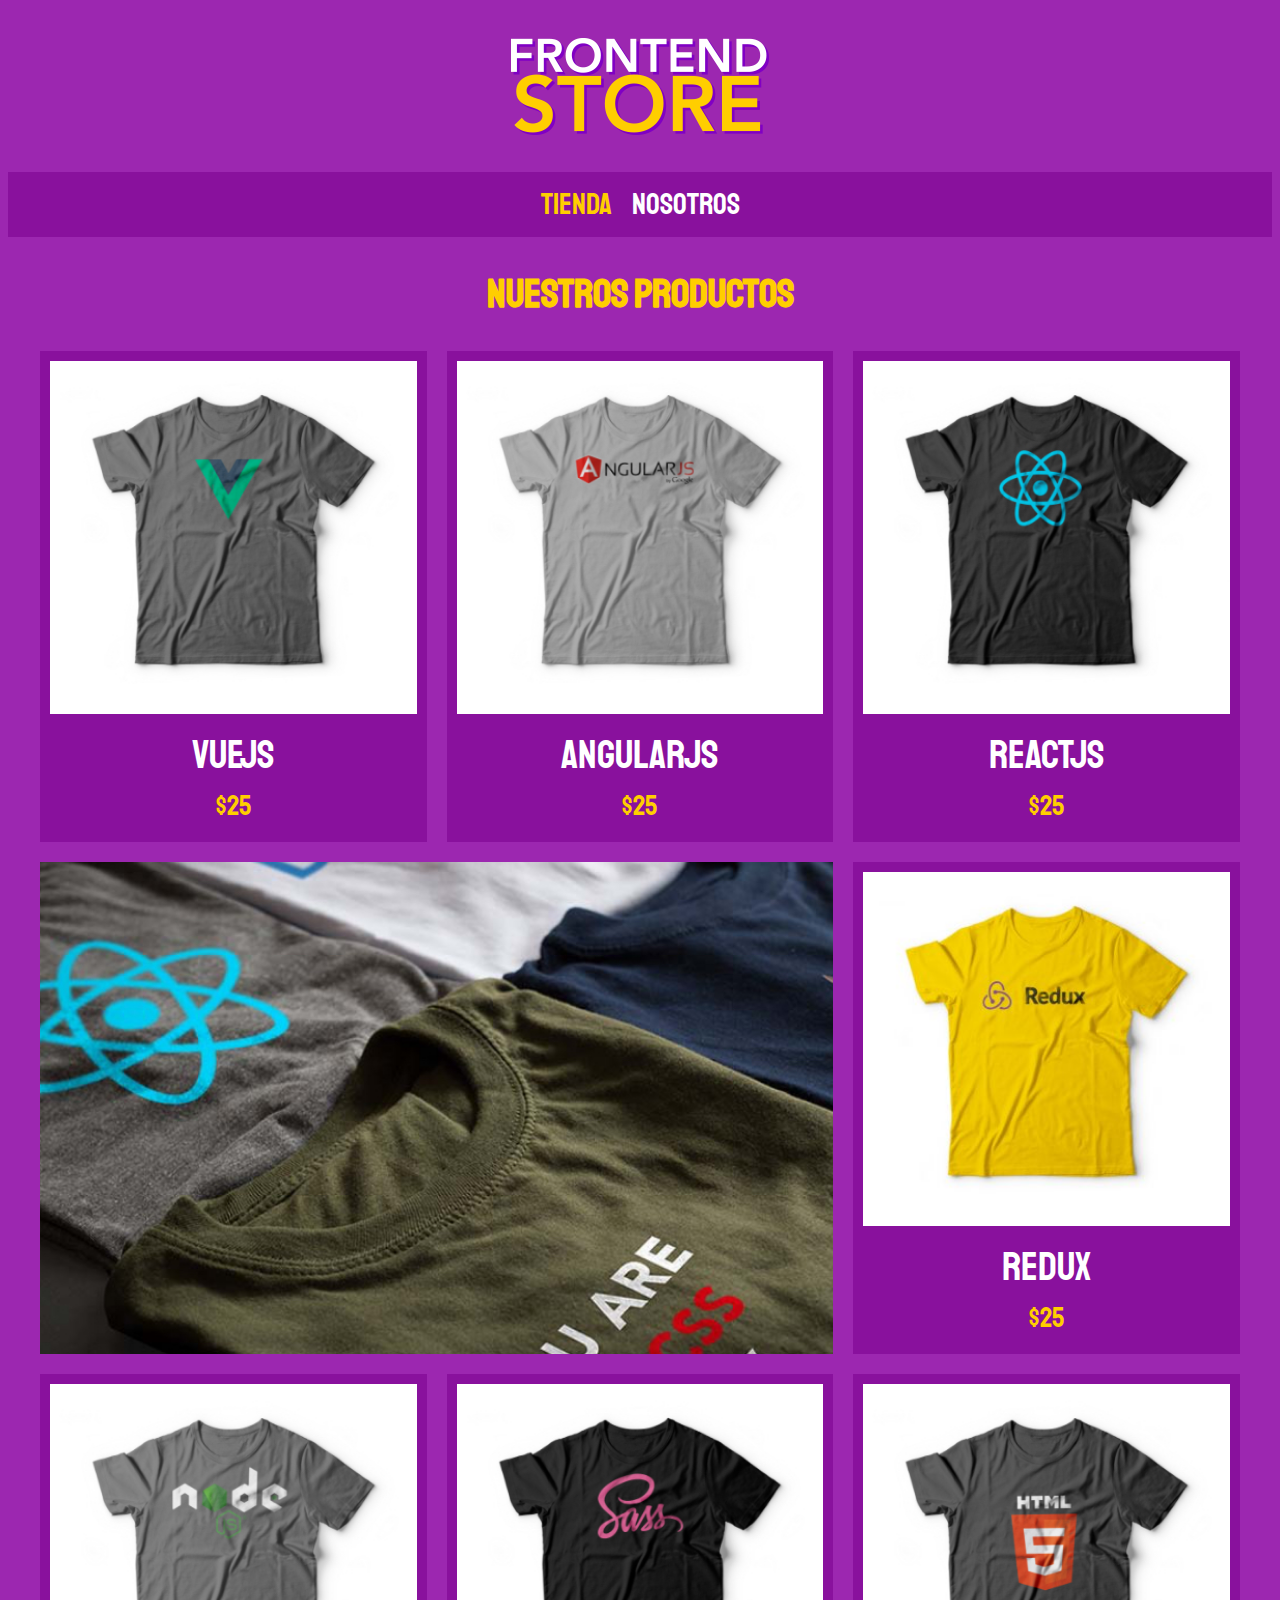
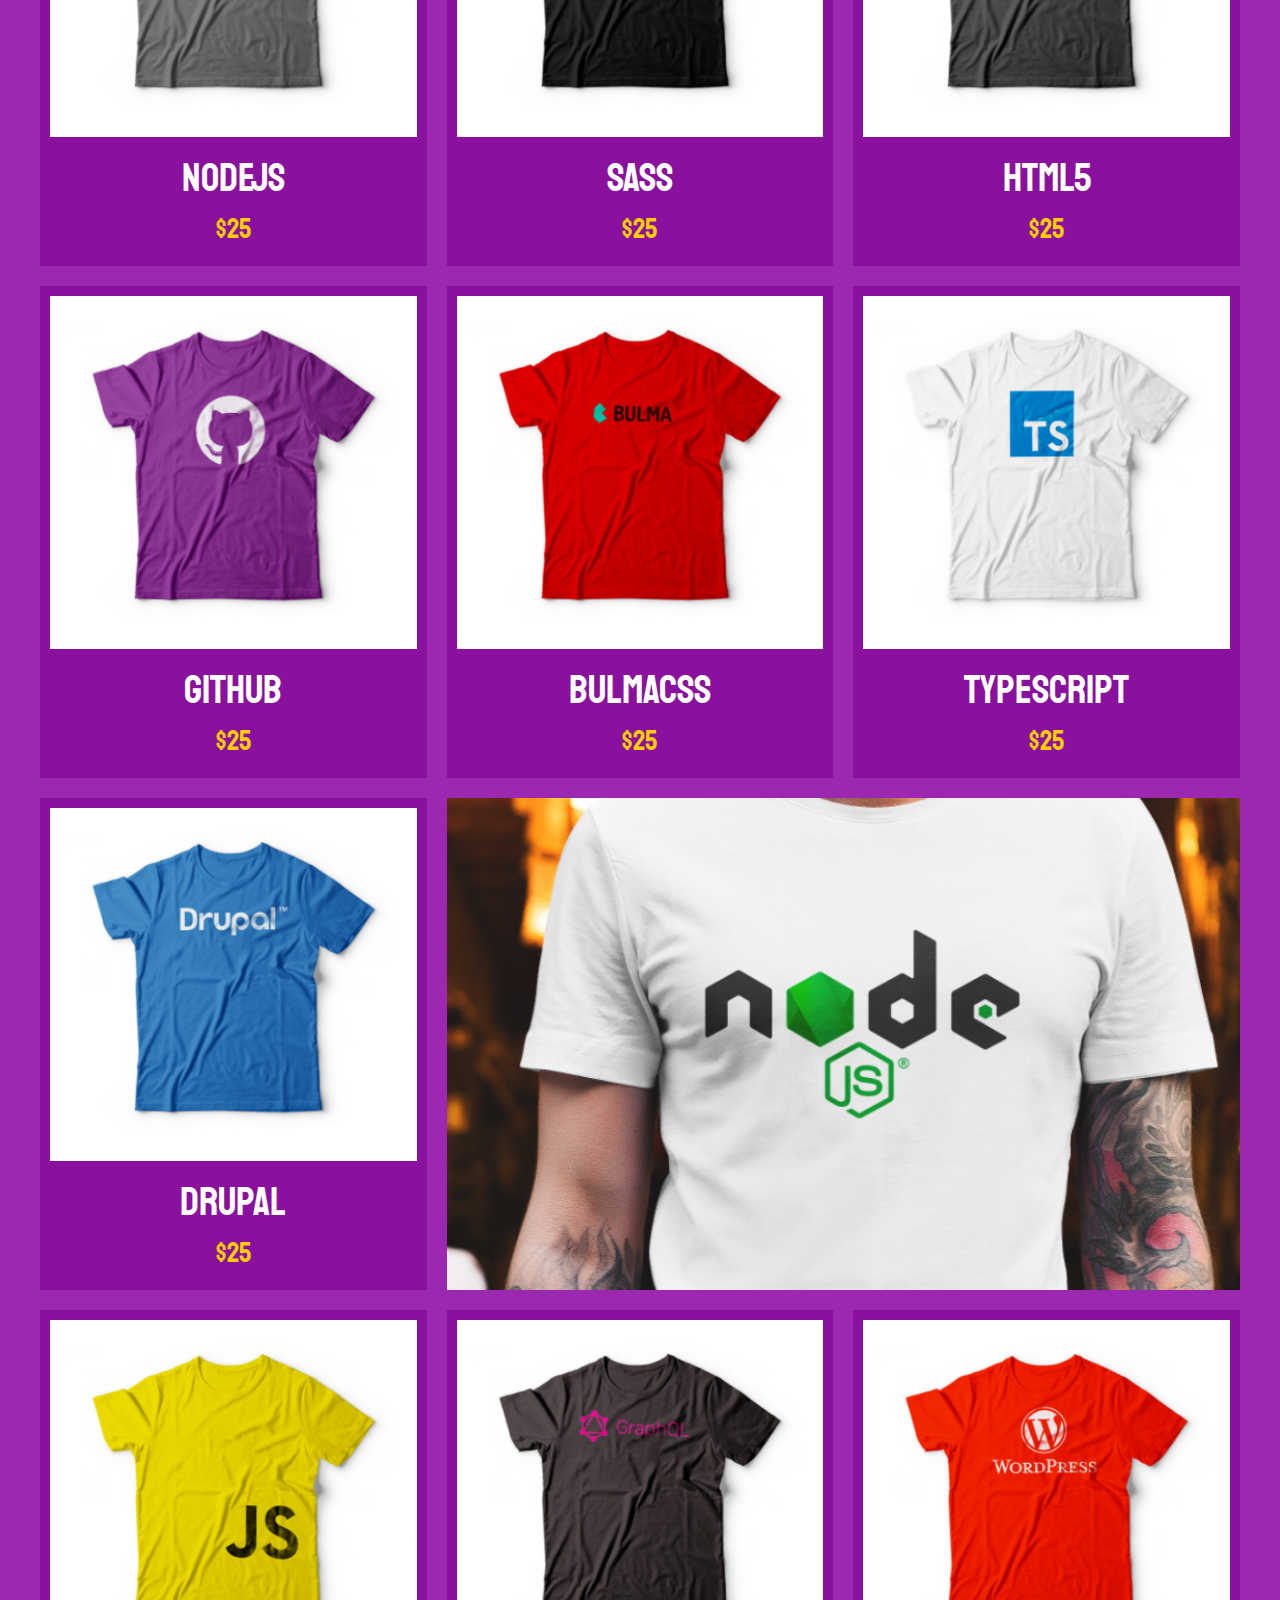
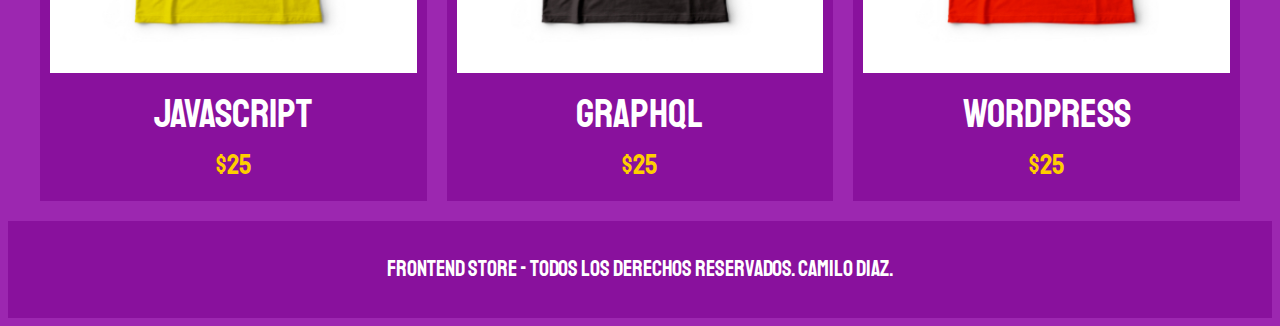
<file: FrontEnd_Store/index.html>
<!DOCTYPE html>
<html lang="en">
<head>
    <meta charset="UTF-8">
    <meta name="viewport" content="width=device-width, initial-scale=1.0">
    <title>FrontEnd Store</title>
    <link rel="stylesheet" href="css/normalice.css>
    <link rel="preconnect" href="https://fonts.googleapis.com">
    <link rel="preconnect" href="https://fonts.gstatic.com" crossorigin>
    <link href="https://fonts.googleapis.com/css2?family=Krub:wght@400;700&family=Staatliches&display=swap" rel="stylesheet">
    <link rel="stylesheet" href="css/styles.css">
</head>
<body>

    <header class="header">
        <a href="index.html">
            <img class="header__logo" src="img/logo.png" alt="logotipo">
        </a>
    </header>

    <nav class="navegacion">
        <a class="navegacion__enlace navegacion__enlace--activo" href="index.html">Tienda</a>
        <a class="navegacion__enlace" href="nosotros.html">Nosotros</a>  
    </nav>

    <main class="contenedor">
        <h1>Nuestros Productos</h1>

        <div class="grid">
            <div class="producto">
                <a href="producto.html">
                    <img class="producto__imagen" src="img/1.jpg" alt="imagen camisa">
                    <div class="producto__informacion">
                        <p  class="producto__nombre">VueJs</p>
                        <p class="producto__precio">$25</p>
                    </div>
                </a>
            </div> <!--Fin clase de producto-->
            <div class="producto">
                <a href="producto.html">
                    <img class="producto__imagen" src="img/2.jpg" alt="imagen camisa">
                    <div class="producto__informacion">
                        <p  class="producto__nombre">AngularJs</p>
                        <p class="producto__precio">$25</p>
                    </div>
                </a>
            </div> <!--Fin clase de producto-->
            <div class="producto">
                <a href="producto.html">
                    <img class="producto__imagen" src="img/3.jpg" alt="imagen camisa">
                    <div class="producto__informacion">
                        <p  class="producto__nombre">ReactJS</p>
                        <p class="producto__precio">$25</p>
                    </div>
                </a>
            </div> <!--Fin clase de producto-->
            <div class="producto">
                <a href="producto.html">
                    <img class="producto__imagen" src="img/4.jpg" alt="imagen camisa">
                    <div class="producto__informacion">
                        <p  class="producto__nombre">Redux</p>
                        <p class="producto__precio">$25</p>
                    </div>
                </a>
            </div> <!--Fin clase de producto-->
            <div class="producto">
                <a href="producto.html">
                    <img class="producto__imagen" src="img/5.jpg" alt="imagen camisa">
                    <div class="producto__informacion">
                        <p  class="producto__nombre">NodeJS</p>
                        <p class="producto__precio">$25</p>
                    </div>
                </a>
            </div> <!--Fin clase de producto-->
            <div class="producto">
                <a href="producto.html">
                    <img class="producto__imagen" src="img/6.jpg" alt="imagen camisa">
                    <div class="producto__informacion">
                        <p  class="producto__nombre">SASS</p>
                        <p class="producto__precio">$25</p>
                    </div>
                </a>
            </div> <!--Fin clase de producto-->
            <div class="producto">
                <a href="producto.html">
                    <img class="producto__imagen" src="img/7.jpg" alt="imagen camisa">
                    <div class="producto__informacion">
                        <p  class="producto__nombre">HTML5</p>
                        <p class="producto__precio">$25</p>
                    </div>
                </a>
            </div> <!--Fin clase de producto-->
            <div class="producto">
                <a href="producto.html">
                    <img class="producto__imagen" src="img/8.jpg" alt="imagen camisa">
                    <div class="producto__informacion">
                        <p  class="producto__nombre">Github</p>
                        <p class="producto__precio">$25</p>
                    </div>
                </a>
            </div> <!--Fin clase de producto-->
            <div class="producto">
                <a href="producto.html">
                    <img class="producto__imagen" src="img/9.jpg" alt="imagen camisa">
                    <div class="producto__informacion">
                        <p  class="producto__nombre">BulmaCSS</p>
                        <p class="producto__precio">$25</p>
                    </div>
                </a>
            </div> <!--Fin clase de producto-->
            <div class="producto">
                <a href="producto.html">
                    <img class="producto__imagen" src="img/10.jpg" alt="imagen camisa">
                    <div class="producto__informacion">
                        <p  class="producto__nombre">TypeScript</p>
                        <p class="producto__precio">$25</p>
                    </div>
                </a>
            </div> <!--Fin clase de producto-->
            <div class="producto">
                <a href="producto.html">
                    <img class="producto__imagen" src="img/11.jpg" alt="imagen camisa">
                    <div class="producto__informacion">
                        <p  class="producto__nombre">Drupal</p>
                        <p class="producto__precio">$25</p>
                    </div>
                </a>
            </div> <!--Fin clase de producto-->
            <div class="producto">
                <a href="producto.html">
                    <img class="producto__imagen" src="img/12.jpg" alt="imagen camisa">
                    <div class="producto__informacion">
                        <p  class="producto__nombre">JavaScript</p>
                        <p class="producto__precio">$25</p>
                    </div>
                </a>
            </div> <!--Fin clase de producto-->
            <div class="producto">
                <a href="producto.html">
                    <img class="producto__imagen" src="img/13.jpg" alt="imagen camisa">
                    <div class="producto__informacion">
                        <p  class="producto__nombre">GraphQL</p>
                        <p class="producto__precio">$25</p>
                    </div>
                </a>
            </div> <!--Fin clase de producto-->
            <div class="producto">
                <a href="producto.html">
                    <img class="producto__imagen" src="img/14.jpg" alt="imagen camisa">
                    <div class="producto__informacion">
                        <p  class="producto__nombre">WordPress</p>
                        <p class="producto__precio">$25</p>
                    </div>
                </a>
            </div> <!--Fin clase de producto-->

            <div class="grafico grafico--camisas"></div>
            <div class="grafico grafico--node"></div>
        </div>
    </main>

    <footer class="footer">
        <p class="footer__texto">FrontEnd Store - Todos los derechos reservados. Camilo Diaz.</p>
    </footer>

</body>
</html>
</file>
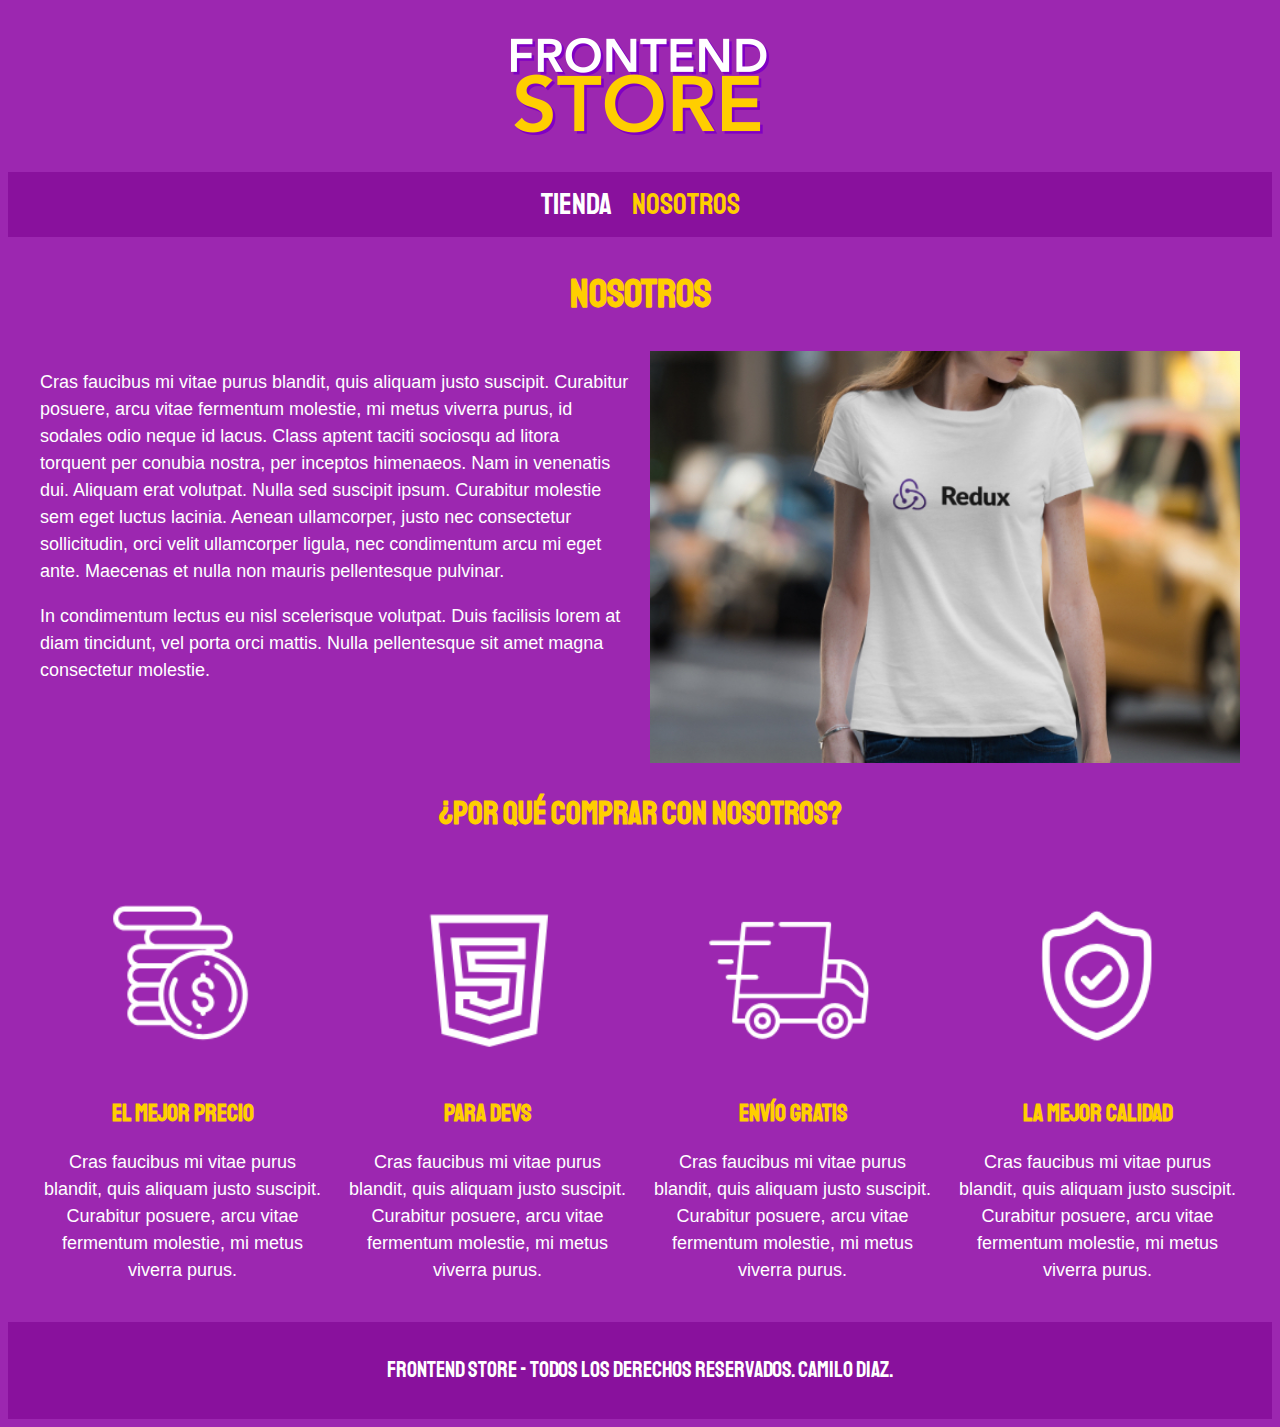
<file: FrontEnd_Store/nosotros.html>
<!DOCTYPE html>
<html lang="en">
<head>
    <meta charset="UTF-8">
    <meta name="viewport" content="width=device-width, initial-scale=1.0">
    <title>FrontEnd Store</title>
    <link rel="stylesheet" href="css/normalice.css>
    <link rel="preconnect" href="https://fonts.googleapis.com">
    <link rel="preconnect" href="https://fonts.gstatic.com" crossorigin>
    <link href="https://fonts.googleapis.com/css2?family=Krub:wght@400;700&family=Staatliches&display=swap" rel="stylesheet">
    <link rel="stylesheet" href="css/styles.css">
</head>
<body>

    <header class="header">
        <a href="index.html">
            <img class="header__logo" src="img/logo.png" alt="logotipo">
        </a>
    </header>

    <nav class="navegacion">
        <a class="navegacion__enlace" href="index.html">Tienda</a>
        <a class="navegacion__enlace navegacion__enlace--activo" href="nosotros.html">Nosotros</a>  
    </nav>

    <main class="contenedor">
        <h1>Nosotros</h1>

        <div class="nosotros">
            <div class="nosotros__contenido">
                <p>Cras faucibus mi vitae purus blandit, quis aliquam justo suscipit. Curabitur posuere, arcu vitae fermentum molestie, mi metus viverra purus, 
                    id sodales odio neque id lacus. Class aptent taciti sociosqu ad litora torquent per conubia nostra, per inceptos himenaeos. Nam in venenatis dui. 
                    Aliquam erat volutpat. Nulla sed suscipit ipsum. Curabitur molestie sem eget luctus lacinia. Aenean ullamcorper, justo nec consectetur sollicitudin, 
                    orci velit ullamcorper ligula, nec condimentum arcu mi eget ante.
                    Maecenas et nulla non mauris pellentesque pulvinar.</p>
            
                    <p>In condimentum lectus eu nisl scelerisque volutpat. Duis facilisis lorem at diam tincidunt, vel porta orci mattis. 
                    Nulla pellentesque sit amet magna consectetur molestie.</p>
            </div>
            <img class="nosotros__imagen" src="img/nosotros.jpg" alt="nosotros imagen">
        </div>
    </main>

    <section class="contenedor comprar">
        <h2 class="comprar__titulo">¿Por qué comprar con nosotros?</h2>

        <div class="bloques">
            <div class="bloque">
                <img class="bloque__imagen" src="img/icono_1.png" alt="icono1">
                <h3 class="bloque__titulo">El mejor precio</h3>
                <p>Cras faucibus mi vitae purus blandit, quis aliquam justo suscipit. Curabitur posuere, arcu vitae fermentum molestie, mi metus viverra purus.</p>
            </div> <!--bloque-->

            <div class="bloque">
                <img class="bloque__imagen" src="img/icono_2.png" alt="icono2">
                <h3 class="bloque__titulo">Para Devs</h3>
                <p>Cras faucibus mi vitae purus blandit, quis aliquam justo suscipit. Curabitur posuere, arcu vitae fermentum molestie, mi metus viverra purus.</p>
            </div> <!--bloque-->

            <div class="bloque">
                <img class="bloque__imagen" src="img/icono_3.png" alt="icono3">
                <h3 class="bloque__titulo">Envío Gratis</h3>
                <p>Cras faucibus mi vitae purus blandit, quis aliquam justo suscipit. Curabitur posuere, arcu vitae fermentum molestie, mi metus viverra purus.</p>
            </div> <!--bloque-->

            <div class="bloque">
                <img class="bloque__imagen" src="img/icono_4.png" alt="icono4">
                <h3 class="bloque__titulo">La Mejor Calidad</h3>
                <p>Cras faucibus mi vitae purus blandit, quis aliquam justo suscipit. Curabitur posuere, arcu vitae fermentum molestie, mi metus viverra purus.</p>
            </div> <!--bloque-->
        </div> <!--bloques-->
    </section>
    <footer class="footer">
        <p class="footer__texto">FrontEnd Store - Todos los derechos reservados. Camilo Diaz.</p>
    </footer>

</body>
</html>
</file>
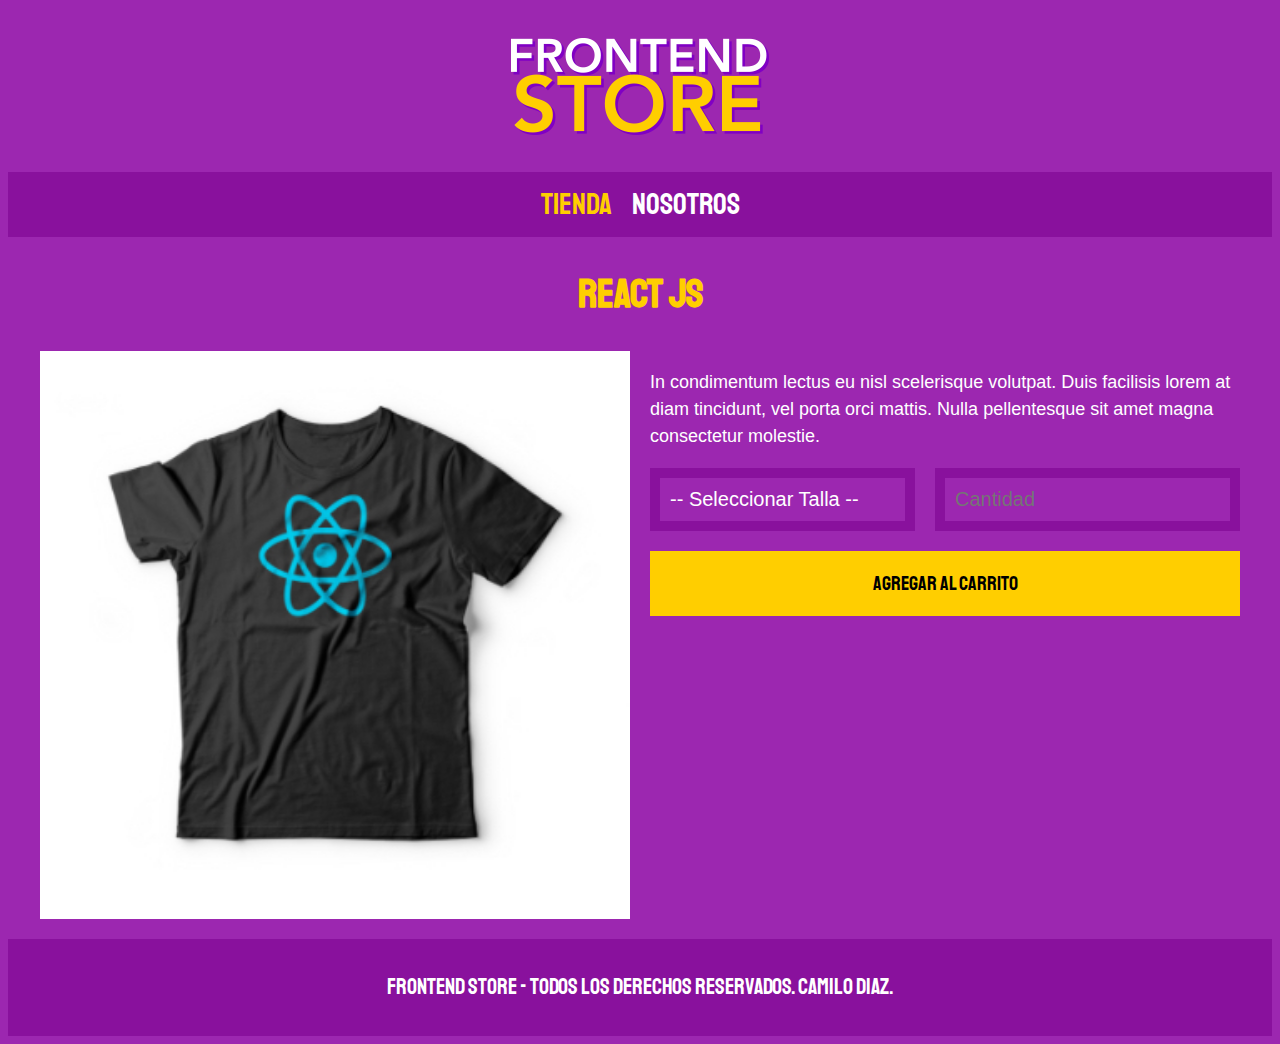
<file: FrontEnd_Store/producto.html>
<!DOCTYPE html>
<html lang="en">
<head>
    <meta charset="UTF-8">
    <meta name="viewport" content="width=device-width, initial-scale=1.0">
    <title>FrontEnd Store</title>
    <link rel="stylesheet" href="css/normalice.css>
    <link rel="preconnect" href="https://fonts.googleapis.com">
    <link rel="preconnect" href="https://fonts.gstatic.com" crossorigin>
    <link href="https://fonts.googleapis.com/css2?family=Krub:wght@400;700&family=Staatliches&display=swap" rel="stylesheet">
    <link rel="stylesheet" href="css/styles.css">
</head>
<body>

    <header class="header">
        <a href="index.html">
            <img class="header__logo" src="img/logo.png" alt="logotipo">
        </a>
    </header>

    <nav class="navegacion">
        <a class="navegacion__enlace navegacion__enlace--activo" href="index.html">Tienda</a>
        <a class="navegacion__enlace" href="nosotros.html">Nosotros</a>  
    </nav>

    <main class="contenedor">
        <h1>React JS</h1>

        <div class="camisa">
            <img class="camisa__imagen" src="img/3.jpg" alt="imagen del producto">

            <div class="camisa__contenido">
                <p>In condimentum lectus eu nisl scelerisque volutpat. Duis facilisis lorem at diam tincidunt, vel porta orci mattis.
                    Nulla pellentesque sit amet magna consectetur molestie.
                </p>

                <form class="formulario">
                    <select class="formulario__campo">
                        <option disabled selected> -- Seleccionar Talla --</option>
                        <option>Pequeña</option>
                        <option>Mediana</option>
                        <option>Grande</option>
                    </select>

                    <input class="formulario__campo" type="number" placeholder="Cantidad" min="1">
                    <input class="formulario__submit" type="submit" value="Agregar al Carrito">
                </form>     
            </div>
        </div>
    </main>

    <footer class="footer">
        <p class="footer__texto">FrontEnd Store - Todos los derechos reservados. Camilo Diaz.</p>
    </footer>

</body>
</html>
</file>
<file: FrontEnd_Store/css/styles.css>
/*usamos custom properties*/

:root {
    --primario: #9C27B0;
    --primarioOscuro: #89119D;
    --secundario: #FFCE00;
    --secunarioOscuro: rgb(233, 287, 2);
    --blanco: #FFF;
    --negro: #000;

    --fuentePrincipal: 'Staatliches', cursive;
}

/*selectores universales*/
html {
    box-sizing: border-box;
    font-size: 62.5%;
  }
  *, *:before, *:after {
    box-sizing: inherit;
  }

 /*globales*/
 
 body {
    background-color: var(--primario);
    font-size: 1.6rem;
    line-height: 1.5;
 }

p {
    font-size: 1.8rem;
    font-family: Arial, Helvetica, sans-serif;
    color: var(--blanco);
 }

a {
    text-decoration: none;
}

img {
    width: 100%;
}

.contenedor {
    max-width: 120rem;
    margin: 0 auto;
}

h1, h2, h3 {
    text-align: center;
    color: var(--secundario);
    font-family: var(--fuentePrincipal);
}

h1 {
    font-size: 4rem;
}
h2 {
    font-size: 3.2rem;
}
h3 {
    font-size: 2.4rem;
}

/* -- header --*/

.header {
    display: flex;
    justify-content: center;
}

.header__logo {
    margin: 3rem 0;
}

/*footer*/

.footer {
    background-color: var(--primarioOscuro);
    padding: 1rem 0;
    margin-top: 2rem;
}

.footer__texto {
    font-family: var(--fuentePrincipal);
    text-align: center;
    font-size: 2.2rem;
}
/*navegacion*/

.navegacion {
    background-color: var(--primarioOscuro);
    padding: 1rem 0;
    display: flex;
    justify-content: center;
    gap: 2rem; /*separa los elementos*/
}

.navegacion__enlace {
    font-family: var(--fuentePrincipal);
    color: var(--blanco);
    font-size: 3rem;

}

.navegacion__enlace--activo,
.navegacion__enlace:hover {
    color: var(--secundario);
}

/*  GRID */

.grid {
    display: grid;
    grid-template-columns: repeat(2, 1fr);
    gap: 2rem;
}

@media (min-width: 768px) {
    .grid {
        grid-template-columns: repeat(3, 1fr);
    }
}

/*productos*/

.producto {
    background-color: var(--primarioOscuro);
    padding: 1rem;
}

.producto__nombre {
    font-size: 4rem;
}

.producto__precio {
    font-size: 2.8rem;
    color: var(--secundario);
}

.producto__nombre, 
.producto__precio {
    font-family: var(--fuentePrincipal);
    margin: 1rem 0;
    text-align: center;
    line-height: 1.2;
}

/* graficos */

.grafico {
    min-height: 30rem;
    background-repeat: no-repeat;
    background-size: cover;
    grid-column: 1 / 3;
}

.grafico--camisas {
    grid-row: 2 /3 ;
    background-image: url(../img/grafico1.jpg);
}

.grafico--node {
    background-image: url(../img/grafico2.jpg);
    grid-row: 8 / 9;
}

@media (min-width: 768px) {
    .grafico--node {
        grid-row: 5 / 6;
        grid-column: 2 / 4;
    }
}

/*nosotros*/

.nosotros {
    display: grid;
    grid-template-rows: repeat(2, auto);
    
}

@media (min-width: 768px) {
    .nosotros {
        grid-template-columns: repeat(2, 1fr);
        column-gap: 2rem;
    }
}
.nosotros__imagen {
    grid-row: 1 / 2;
}

@media (min-width: 768px) {
    .nosotros__imagen {
        grid-column: 2 / 3;
    }
}


/*bloques*/

.bloques {
    display: grid;
    grid-template-columns: repeat(2,  1fr);
    gap: 2rem;
}

@media (min-width: 768px) {
    .bloques {
        grid-template-columns: repeat(4,  1fr);
    }
}

.bloque {
    text-align: center;
}

.bloque__titulo {
    margin: 0;
}

/*pagina del producto*/

@media (min-width: 768px) {
    .camisa {
        display: grid;
        grid-template-columns: repeat(2, 1fr);
        column-gap: 2rem;
    }
}

.formulario {
     display: grid;
     grid-template-columns: repeat(2, 1fr);
     gap: 2rem;
}

.formulario__campo {

    border: 1rem solid var(--primarioOscuro);
    background-color: var(--primario);
    color: var(--blanco);
    font-size: 2rem;
    font-family: Arial, Helvetica, sans-serif;
    padding: 1rem;
    appearance: none;
}

.formulario__submit {
    background-color: var(--secundario);
    border: none;
    font-size: 2rem;
    font-family: var(--fuentePrincipal);
    padding: 2rem;
    transition: background-color .3s ease;
    grid-column: 1 / 3;
}

.formulario__submit:hover {
    cursor: pointer;
    background-color: var(--secunarioOscuro);
}
</file>
